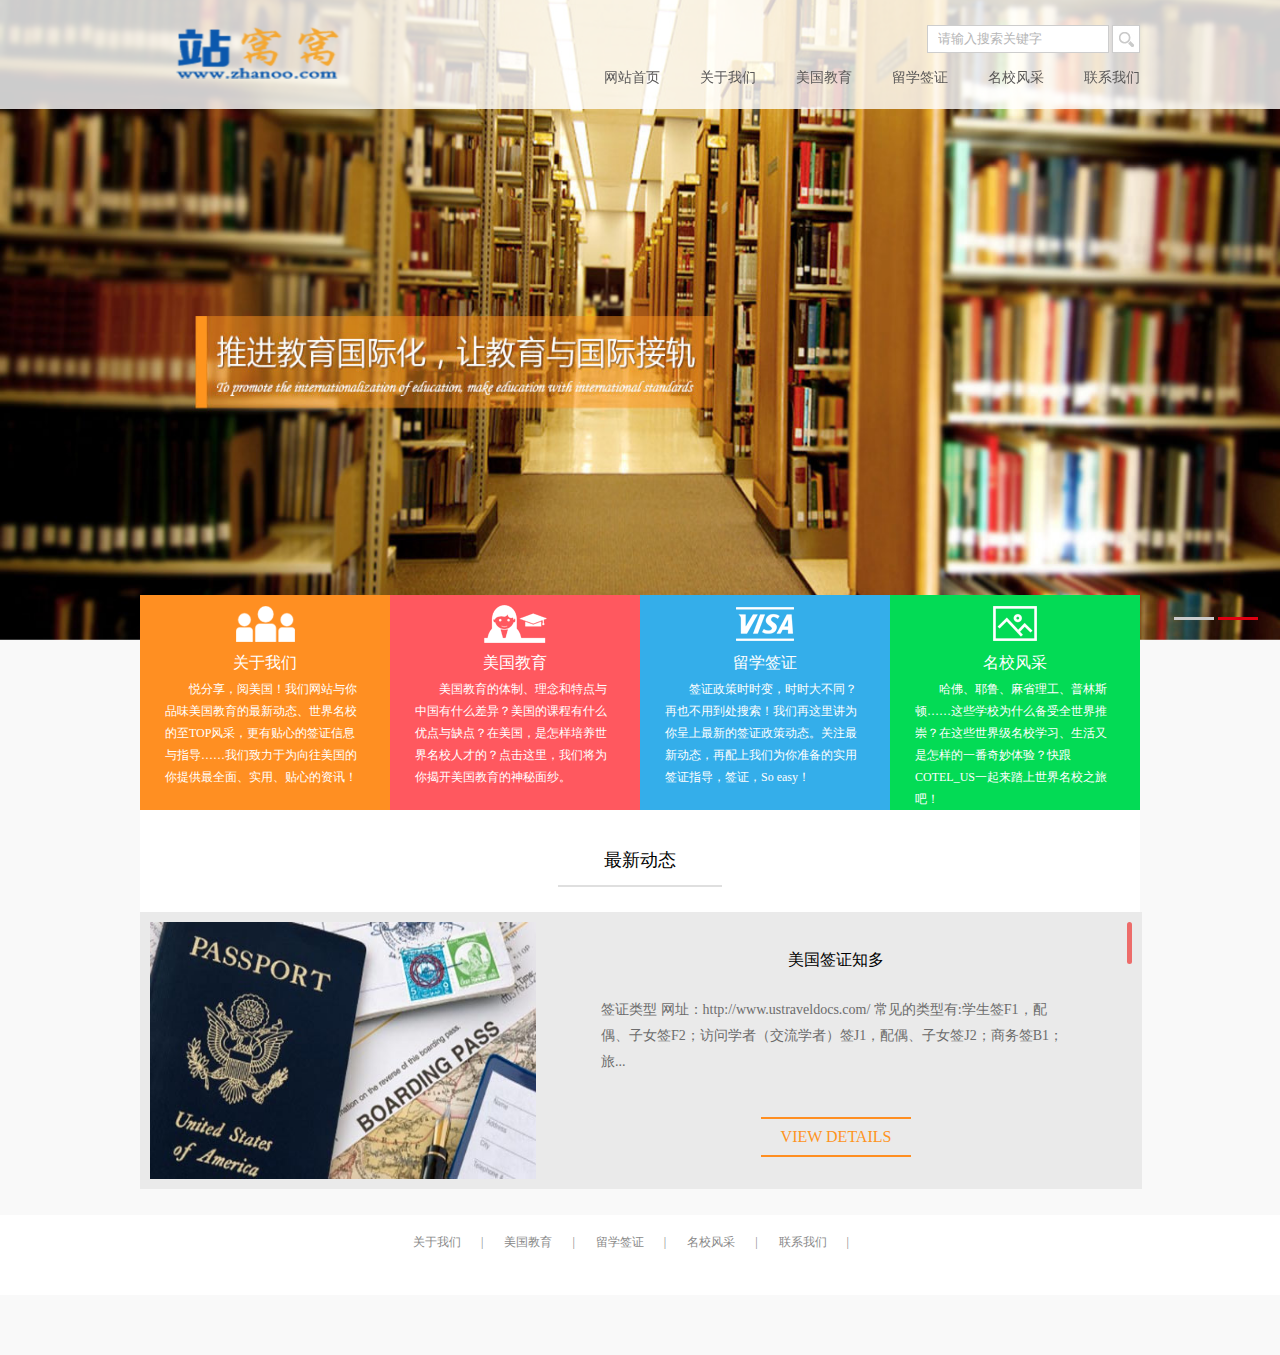
<file: index.html>
<!DOCTYPE HTML PUBLIC "-//W3C//DTD HTML 4.01 Transitional//EN" "http://www.w3c.org/TR/1999/REC-html401-19991224/loose.dtd">
<HTML xmlns="http://www.w3.org/1999/xhtml">
<head>
<!--
                       (0 0)
   +-------------oOO----(_)----------------+
   |           Powered By 织梦猫           |
   |            www.dedemao.com            |
   |        E-mail:admin@dedemao.com       |
   +--------------------------oOO----------+
                      |__|__|
                       || ||
                      ooO Ooo
-->
<title>辅导培训机构留学教育类企业织梦模板</title>
<meta http-equiv=Content-Type content="text/html; charset=UTF-8">
<meta http-equiv="X-UA-Compatible" content="IE=edge,chrome=1">
<meta name="viewport" content="width=device-width; initial-scale=1; maximum-scale=1;user-scalable=yes" />
<title>辅导培训机构留学教育类企业织梦模板</title>
<meta name="description" content="" />
<meta name="keywords" content="" />
<script src="/skin/js/jquery.js" type="text/javascript"></script>
<script src="/skin/js/common.js" type="text/javascript"></script>
<link type="text/css" rel="stylesheet" href="/skin/css/bootstrap.css" />
<link type="text/css" rel="stylesheet" href="/skin/css/flexslider.css" />
<script type="text/javascript" src="/skin/js/jquery.flexslider-min.js"></script>
<script type="text/javascript" src="/skin/js/custom.js"></script>
<!--[if IE 6]>
<script src="js/iepng.js" type="text/javascript"></script>
<script type="text/javascript">
   EvPNG.fix('div, ul, img, li, input'); 
</script>
<![endif]-->
<script src="/skin/js/pic.js" type="text/javascript"></script>
<link rel="stylesheet" href="/skin/css/style.css">
</head>
<link href="/skin/css/base.css" rel="stylesheet" type="text/css" >
</head><body>
<!--Top--> 

<div class="top">
  <div class="w1000">
    <div class="fengge_20"></div>
    <div class="logo fl"> <a href="/"><img src="/skin/images/logo12.png"/></a> </div>
    <div class="web-dh fr">
      <div class="search fr">
        <form name="formsearch" action="/plus/search.php" method="post">
          <input name="q" type="text" id="key" class="soola_textbox" value="请输入搜索关键字" onFocus="this.value='';" onBlur="if(''==this.value){this.value='请输入搜索关键字'}">
          <input type="submit" class="soola_inputButton" name="Submit" value="搜 索">
        </form>
      </div>
      <div class="clear"></div>
      <div class="fengge_15"></div>
      <div class="nav">
        <ul>
          <li ><a href="/" class="wbdha"  >网站首页</a></li>
          
          <li><a href="/a/guanyuwomen/" class="wbdha">关于我们</a></li>
          
          <li><a href="/a/meiguojiaoyu/" class="wbdha">美国教育</a></li>
          
          <li><a href="/a/liuxueqianzheng/" class="wbdha">留学签证</a></li>
          
          <li><a href="/a/mingxiaofengcai/" class="wbdha">名校风采</a></li>
          
          <li><a href="/a/lianxiwomen/" class="wbdha">联系我们</a></li>
          
        </ul>
      </div>
    </div>
    <div class="clear"></div>
  </div>
</div>
 
<!--Top--> 
<!--广告图-->
<div class="slide_container"> 
  <!--Banner-->
  <div class="web-banner"> 
    <!---->
    <div class="container">
      <section class="topspace blackshadow bg-white"> 
        <!-- slider-->
        <div class="flexslider ind-pic">
          <ul class="slides">
            <li class="hero"><img src="/skin/images/banner1.jpg" class="thumb"  /></li>
            <li class="hero"><img src="/skin/images/banner2.jpg" class="thumb"  /></li>
          </ul>
        </div>
        <!-- slider--> 
      </section>
    </div>
    <!----> 
  </div>
  <!--End Banner--> 
</div>
<!--广告图--> 
<!--四个小版块-->
<div class="w1000 w_p">
  <div class="web_item"> 
    <!--关于我们-->
    <div class="web_b w_a" onClick="window.location='/a/guanyuwomen/'">
      <p class="w_i"><img src="/skin/images/home_ico_1.png"></p>
      <h1 class="cf">关于我们</h1>
      <div class="web_b_text">
        <p>悦分享，阅美国！我们网站与你品味美国教育的最新动态、世界名校的至TOP风采，更有贴心的签证信息与指导……我们致力于为向往美国的你提供最全面、实用、贴心的资讯！</p>
      </div>
    </div>
    <!--美国教育-->
    <div class="web_b w_b" onClick="window.location='/a/meiguojiaoyu/'">
      <p class="w_i"><img src="/skin/images/home_ico_2.png"></p>
      <h1 class="cf">美国教育</h1>
      <div class="web_b_text">
        <p>美国教育的体制、理念和特点与中国有什么差异？美国的课程有什么优点与缺点？在美国，是怎样培养世界名校人才的？点击这里，我们将为你揭开美国教育的神秘面纱。</p>
      </div>
    </div>
    <!--留学签证-->
    <div class="web_b w_c" onClick="window.location='/a/liuxueqianzheng/'">
      <p class="w_i"><img src="/skin/images/home_ico_3.png"></p>
      <h1 class="cf">留学签证</h1>
      <div class="web_b_text">
        <p>签证政策时时变，时时大不同？再也不用到处搜索！我们再这里讲为你呈上最新的签证政策动态。关注最新动态，再配上我们为你准备的实用签证指导，签证，So easy！</p>
      </div>
    </div>
    <!--名校风采-->
    <div class="web_b w_d" onClick="window.location='/a/mingxiaofengcai/'">
      <p class="w_i"><img src="/skin/images/home_ico_4.png"></p>
      <h1 class="cf">名校风采</h1>
      <div class="web_b_text">
        <p>哈佛、耶鲁、麻省理工、普林斯顿……这些学校为什么备受全世界推崇？在这些世界级名校学习、生活又是怎样的一番奇妙体验？快跟COTEL_US一起来踏上世界名校之旅吧！</p>
      </div>
    </div>
  </div>
</div>
<div class="clear"></div>
<!--四个小版块--> 
<!--新闻滚动-->
<div class="home_news w1000">
  <div class="h_n_bg">
    <div class="h_t">最新动态</div>
  </div>
  <div class="Container">
    <div class="weika" style="height:257px;"> <div class="tsf"> 
        <!--新闻图片-->
        <div class="imgleft"><a  href="/a/liuxueqianzheng/qianzhengzhidao/6.html"><img src="/uploads/allimg/150723/1-150H31412080-L.jpg"></a></div>
        <div class="news_test"> 
          <!--新闻标题-->
          <div class="tded"><a  href="/a/liuxueqianzheng/qianzhengzhidao/6.html">美国签证知多</a></div>
          <div class="testdd">签证类型 网址：http://www.ustraveldocs.com/ 常见的类型有:学生签F1，配偶、子女签F2；访问学者（交流学者）签J1，配偶、子女签J2；商务签B1；旅...</div>
          <div class="view_m">
            <p><a href="/a/liuxueqianzheng/qianzhengzhidao/6.html">View Details</a></p>
          </div>
        </div>
      </div>
<div class="tsf"> 
        <!--新闻图片-->
        <div class="imgleft"><a  href="/a/liuxueqianzheng/qianzhengzhidao/5.html"><img src="/uploads/allimg/150723/1-150H31411040-L.jpg"></a></div>
        <div class="news_test"> 
          <!--新闻标题-->
          <div class="tded"><a  href="/a/liuxueqianzheng/qianzhengzhidao/5.html">高中留学签证</a></div>
          <div class="testdd">一、个人身份证明文件：有效护照、出生证明书、证件照片。 二、家庭背景证明文件：现行户籍、户籍关系复印件、家庭全家福照片、认养...</div>
          <div class="view_m">
            <p><a href="/a/liuxueqianzheng/qianzhengzhidao/5.html">View Details</a></p>
          </div>
        </div>
      </div>
<div class="tsf"> 
        <!--新闻图片-->
        <div class="imgleft"><a  href="/a/liuxueqianzheng/qianzhengzhidao/4.html"><img src="/uploads/allimg/150723/1-150H31410230-L.jpg"></a></div>
        <div class="news_test"> 
          <!--新闻标题-->
          <div class="tded"><a  href="/a/liuxueqianzheng/qianzhengzhidao/4.html">美国留学签证</a></div>
          <div class="testdd">一、 使馆要求材料 1、 护照，护照末页要有本人签名 2、 I-20表格 3、 Admission Letter/Offer Letter 4、 签证表格 5、 TOEFL GRE 成绩单 6、 签证费收据...</div>
          <div class="view_m">
            <p><a href="/a/liuxueqianzheng/qianzhengzhidao/4.html">View Details</a></p>
          </div>
        </div>
      </div>
<div class="tsf"> 
        <!--新闻图片-->
        <div class="imgleft"><a  href="/a/liuxueqianzheng/qianzhengzhengce/3.html"><img src="/uploads/allimg/150723/1-150H31409440-L.jpg"></a></div>
        <div class="news_test"> 
          <!--新闻标题-->
          <div class="tded"><a  href="/a/liuxueqianzheng/qianzhengzhengce/3.html">奥巴马开放对</a></div>
          <div class="testdd">当奥巴马宣布对中国开放十年多次往返签证时，一场影响世界格局的和平演变已经开始。 世界第一大经济体和第二大经济体的对局，一个最...</div>
          <div class="view_m">
            <p><a href="/a/liuxueqianzheng/qianzhengzhengce/3.html">View Details</a></p>
          </div>
        </div>
      </div>
<div class="tsf"> 
        <!--新闻图片-->
        <div class="imgleft"><a  href="/a/liuxueqianzheng/qianzhengzhengce/2.html"><img src="/uploads/allimg/150723/1-150H31409180-L.png"></a></div>
        <div class="news_test"> 
          <!--新闻标题-->
          <div class="tded"><a  href="/a/liuxueqianzheng/qianzhengzhengce/2.html">美国签证新规</a></div>
          <div class="testdd">从2014年11月12日开始，新申请的美国F，M或J类签证的中国留学生和交流访问学者可享受最多5年或者与在美项目长短相符的多次往返签证有效...</div>
          <div class="view_m">
            <p><a href="/a/liuxueqianzheng/qianzhengzhengce/2.html">View Details</a></p>
          </div>
        </div>
      </div>
<div class="tsf"> 
        <!--新闻图片-->
        <div class="imgleft"><a  href="/a/liuxueqianzheng/qianzhengzhengce/1.html"><img src="/uploads/allimg/150723/1-150H3140K20-L.jpg"></a></div>
        <div class="news_test"> 
          <!--新闻标题-->
          <div class="tded"><a  href="/a/liuxueqianzheng/qianzhengzhengce/1.html">美国签证新政</a></div>
          <div class="testdd">美国总统奥巴马11月10日出席2014年亚太经合组织工商领导人峰会，并发表 演讲 。他表示，此次访问期间，美中两国同意作出新的签证安排，...</div>
          <div class="view_m">
            <p><a href="/a/liuxueqianzheng/qianzhengzhengce/1.html">View Details</a></p>
          </div>
        </div>
      </div>
 </div>
  </div>
</div>
</div>
<div class="fengge_25"></div>
<div class="clear"></div>
<!--底部开始--> 
<div class="foot">
  <div class="w1000">
    <p> 
      <!--底部栏目循环开始--> 
       <a href="/a/guanyuwomen/">关于我们</a><span>|</span>  <a href="/a/meiguojiaoyu/">美国教育</a><span>|</span>  <a href="/a/liuxueqianzheng/">留学签证</a><span>|</span>  <a href="/a/mingxiaofengcai/">名校风采</a><span>|</span>  <a href="/a/lianxiwomen/">联系我们</a><span>|</span>  
      <!--底部栏目循环结束--> 
    </p>
    <p> </p>
  </div>
</div>
 
<script src="/skin/js/jquery.nicescroll.js"></script> 
<script>
$(".weika").niceScroll({  
cursorcolor:"#ed6c6a",  
cursoropacitymax:1,  
touchbehavior:false,  
cursorwidth:"5px",  
cursorborder:"0",  
cursorborderradius:"5px"  
}); 

</script>
</body>
</html>
</file>
<file: skin/css/style.css>
@charset "UTF-8";
@font-face {
	font-family: 'icomoon';
 src:url(http://www.cotelus.com/font/fonts/icomoon.eot?-3p8lp44');
 src:url(http://www.cotelus.com/font/fonts/icomoon.eot?#iefix-3p8lp44') format('embedded-opentype'),  url(http://www.cotelus.com/font/fonts/icomoon.woff?-3p8lp44') format('woff'), url(http://www.cotelus.com/font/fonts/icomoon.ttf?-3p8lp44') format('truetype'),  url(http://www.cotelus.com/font/fonts/icomoon.svg?-3p8lp4#icomoonn') format('svg');
	font-weight: normal;
	font-style: normal;
}
 [class^="icomoon-"], [class*=" icomoon-"], [data-icomoon] {
 font-family: 'icomoon';
 speak: none;
 font-style: normal;
 font-weight: normal;
 font-variant: normal;
 text-transform: none;
 line-height: 1;
	/* Better Font Rendering =========== */
	-webkit-font-smoothing: antialiased;
 -moz-osx-font-smoothing: grayscale;
}
[data-icomoon]:before {
	content: attr(data-icomoon);
}
.icomoon-home:before {
	content: "\e000";
}
.icomoon-home2:before {
	content: "\e001";
}
.icomoon-home3:before {
	content: "\e002";
}
.icomoon-office:before {
	content: "\e003";
}
.icomoon-newspaper:before {
	content: "\e004";
}
.icomoon-pencil:before {
	content: "\e005";
}
.icomoon-pencil2:before {
	content: "\e006";
}
.icomoon-quill:before {
	content: "\e007";
}
.icomoon-pen:before {
	content: "\e008";
}
.icomoon-blog:before {
	content: "\e009";
}
.icomoon-droplet:before {
	content: "\e00a";
}
.icomoon-paint-format:before {
	content: "\e00b";
}
.icomoon-image:before {
	content: "\e00c";
}
.icomoon-image2:before {
	content: "\e00d";
}
.icomoon-images:before {
	content: "\e00e";
}
.icomoon-camera:before {
	content: "\e00f";
}
.icomoon-music:before {
	content: "\e010";
}
.icomoon-headphones:before {
	content: "\e011";
}
.icomoon-play:before {
	content: "\e012";
}
.icomoon-film:before {
	content: "\e013";
}
.icomoon-camera2:before {
	content: "\e014";
}
.icomoon-dice:before {
	content: "\e015";
}
.icomoon-pacman:before {
	content: "\e016";
}
.icomoon-spades:before {
	content: "\e017";
}
.icomoon-clubs:before {
	content: "\e018";
}
.icomoon-diamonds:before {
	content: "\e019";
}
.icomoon-pawn:before {
	content: "\e01a";
}
.icomoon-bullhorn:before {
	content: "\e01b";
}
.icomoon-connection:before {
	content: "\e01c";
}
.icomoon-podcast:before {
	content: "\e01d";
}
.icomoon-feed:before {
	content: "\e01e";
}
.icomoon-book:before {
	content: "\e01f";
}
.icomoon-books:before {
	content: "\e020";
}
.icomoon-library:before {
	content: "\e021";
}
.icomoon-file:before {
	content: "\e022";
}
.icomoon-profile:before {
	content: "\e023";
}
.icomoon-file2:before {
	content: "\e024";
}
.icomoon-file3:before {
	content: "\e025";
}
.icomoon-file4:before {
	content: "\e026";
}
.icomoon-copy:before {
	content: "\e027";
}
.icomoon-copy2:before {
	content: "\e028";
}
.icomoon-copy3:before {
	content: "\e029";
}
.icomoon-paste:before {
	content: "\e02a";
}
.icomoon-paste2:before {
	content: "\e02b";
}
.icomoon-paste3:before {
	content: "\e02c";
}
.icomoon-stack:before {
	content: "\e02d";
}
.icomoon-folder:before {
	content: "\e02e";
}
.icomoon-folder-open:before {
	content: "\e02f";
}
.icomoon-tag:before {
	content: "\e030";
}
.icomoon-tags:before {
	content: "\e031";
}
.icomoon-barcode:before {
	content: "\e032";
}
.icomoon-qrcode:before {
	content: "\e033";
}
.icomoon-ticket:before {
	content: "\e034";
}
.icomoon-cart:before {
	content: "\e035";
}
.icomoon-cart2:before {
	content: "\e036";
}
.icomoon-cart3:before {
	content: "\e037";
}
.icomoon-coin:before {
	content: "\e038";
}
.icomoon-credit:before {
	content: "\e039";
}
.icomoon-calculate:before {
	content: "\e03a";
}
.icomoon-support:before {
	content: "\e03b";
}
.icomoon-phone:before {
	content: "\e03c";
}
.icomoon-phone-hang-up:before {
	content: "\e03d";
}
.icomoon-address-book:before {
	content: "\e03e";
}
.icomoon-notebook:before {
	content: "\e03f";
}
.icomoon-envelope:before {
	content: "\e040";
}
.icomoon-pushpin:before {
	content: "\e041";
}
.icomoon-location:before {
	content: "\e042";
}
.icomoon-location2:before {
	content: "\e043";
}
.icomoon-compass:before {
	content: "\e044";
}
.icomoon-map:before {
	content: "\e045";
}
.icomoon-map2:before {
	content: "\e046";
}
.icomoon-history:before {
	content: "\e047";
}
.icomoon-clock:before {
	content: "\e048";
}
.icomoon-clock2:before {
	content: "\e049";
}
.icomoon-alarm:before {
	content: "\e04a";
}
.icomoon-alarm2:before {
	content: "\e04b";
}
.icomoon-bell:before {
	content: "\e04c";
}
.icomoon-stopwatch:before {
	content: "\e04d";
}
.icomoon-calendar:before {
	content: "\e04e";
}
.icomoon-calendar2:before {
	content: "\e04f";
}
.icomoon-print:before {
	content: "\e050";
}
.icomoon-keyboard:before {
	content: "\e051";
}
.icomoon-screen:before {
	content: "\e052";
}
.icomoon-laptop:before {
	content: "\e053";
}
.icomoon-mobile:before {
	content: "\e054";
}
.icomoon-mobile2:before {
	content: "\e055";
}
.icomoon-tablet:before {
	content: "\e056";
}
.icomoon-tv:before {
	content: "\e057";
}
.icomoon-cabinet:before {
	content: "\e058";
}
.icomoon-drawer:before {
	content: "\e059";
}
.icomoon-drawer2:before {
	content: "\e05a";
}
.icomoon-drawer3:before {
	content: "\e05b";
}
.icomoon-box-add:before {
	content: "\e05c";
}
.icomoon-box-remove:before {
	content: "\e05d";
}
.icomoon-download:before {
	content: "\e05e";
}
.icomoon-upload:before {
	content: "\e05f";
}
.icomoon-disk:before {
	content: "\e060";
}
.icomoon-storage:before {
	content: "\e061";
}
.icomoon-undo:before {
	content: "\e062";
}
.icomoon-redo:before {
	content: "\e063";
}
.icomoon-flip:before {
	content: "\e064";
}
.icomoon-flip2:before {
	content: "\e065";
}
.icomoon-undo2:before {
	content: "\e066";
}
.icomoon-redo2:before {
	content: "\e067";
}
.icomoon-forward:before {
	content: "\e068";
}
.icomoon-reply:before {
	content: "\e069";
}
.icomoon-bubble:before {
	content: "\e06a";
}
.icomoon-bubbles:before {
	content: "\e06b";
}
.icomoon-bubbles2:before {
	content: "\e06c";
}
.icomoon-bubble2:before {
	content: "\e06d";
}
.icomoon-bubbles3:before {
	content: "\e06e";
}
.icomoon-bubbles4:before {
	content: "\e06f";
}
.icomoon-user:before {
	content: "\e070";
}
.icomoon-users:before {
	content: "\e071";
}
.icomoon-user2:before {
	content: "\e072";
}
.icomoon-users2:before {
	content: "\e073";
}
.icomoon-user3:before {
	content: "\e074";
}
.icomoon-user4:before {
	content: "\e075";
}
.icomoon-quotes-left:before {
	content: "\e076";
}
.icomoon-busy:before {
	content: "\e077";
}
.icomoon-spinner:before {
	content: "\e078";
}
.icomoon-spinner2:before {
	content: "\e079";
}
.icomoon-spinner3:before {
	content: "\e07a";
}
.icomoon-spinner4:before {
	content: "\e07b";
}
.icomoon-spinner5:before {
	content: "\e07c";
}
.icomoon-spinner6:before {
	content: "\e07d";
}
.icomoon-binoculars:before {
	content: "\e07e";
}
.icomoon-search:before {
	content: "\e07f";
}
.icomoon-zoomin:before {
	content: "\e080";
}
.icomoon-zoomout:before {
	content: "\e081";
}
.icomoon-expand:before {
	content: "\e082";
}
.icomoon-contract:before {
	content: "\e083";
}
.icomoon-expand2:before {
	content: "\e084";
}
.icomoon-contract2:before {
	content: "\e085";
}
.icomoon-key:before {
	content: "\e086";
}
.icomoon-key2:before {
	content: "\e087";
}
.icomoon-lock:before {
	content: "\e088";
}
.icomoon-lock2:before {
	content: "\e089";
}
.icomoon-unlocked:before {
	content: "\e08a";
}
.icomoon-wrench:before {
	content: "\e08b";
}
.icomoon-settings:before {
	content: "\e08c";
}
.icomoon-equalizer:before {
	content: "\e08d";
}
.icomoon-cog:before {
	content: "\e08e";
}
.icomoon-cogs:before {
	content: "\e08f";
}
.icomoon-cog2:before {
	content: "\e090";
}
.icomoon-hammer:before {
	content: "\e091";
}
.icomoon-wand:before {
	content: "\e092";
}
.icomoon-aid:before {
	content: "\e093";
}
.icomoon-bug:before {
	content: "\e094";
}
.icomoon-pie:before {
	content: "\e095";
}
.icomoon-stats:before {
	content: "\e096";
}
.icomoon-bars:before {
	content: "\e097";
}
.icomoon-bars2:before {
	content: "\e098";
}
.icomoon-gift:before {
	content: "\e099";
}
.icomoon-trophy:before {
	content: "\e09a";
}
.icomoon-glass:before {
	content: "\e09b";
}
.icomoon-mug:before {
	content: "\e09c";
}
.icomoon-food:before {
	content: "\e09d";
}
.icomoon-leaf:before {
	content: "\e09e";
}
.icomoon-rocket:before {
	content: "\e09f";
}
.icomoon-meter:before {
	content: "\e0a0";
}
.icomoon-meter2:before {
	content: "\e0a1";
}
.icomoon-dashboard:before {
	content: "\e0a2";
}
.icomoon-hammer2:before {
	content: "\e0a3";
}
.icomoon-fire:before {
	content: "\e0a4";
}
.icomoon-lab:before {
	content: "\e0a5";
}
.icomoon-magnet:before {
	content: "\e0a6";
}
.icomoon-remove:before {
	content: "\e0a7";
}
.icomoon-remove2:before {
	content: "\e0a8";
}
.icomoon-briefcase:before {
	content: "\e0a9";
}
.icomoon-airplane:before {
	content: "\e0aa";
}
.icomoon-truck:before {
	content: "\e0ab";
}
.icomoon-road:before {
	content: "\e0ac";
}
.icomoon-accessibility:before {
	content: "\e0ad";
}
.icomoon-target:before {
	content: "\e0ae";
}
.icomoon-shield:before {
	content: "\e0af";
}
.icomoon-lightning:before {
	content: "\e0b0";
}
.icomoon-switch:before {
	content: "\e0b1";
}
.icomoon-powercord:before {
	content: "\e0b2";
}
.icomoon-signup:before {
	content: "\e0b3";
}
.icomoon-list:before {
	content: "\e0b4";
}
.icomoon-list2:before {
	content: "\e0b5";
}
.icomoon-numbered-list:before {
	content: "\e0b6";
}
.icomoon-menu:before {
	content: "\e0b7";
}
.icomoon-menu2:before {
	content: "\e0b8";
}
.icomoon-tree:before {
	content: "\e0b9";
}
.icomoon-cloud:before {
	content: "\e0ba";
}
.icomoon-cloud-download:before {
	content: "\e0bb";
}
.icomoon-cloud-upload:before {
	content: "\e0bc";
}
.icomoon-download2:before {
	content: "\e0bd";
}
.icomoon-upload2:before {
	content: "\e0be";
}
.icomoon-download3:before {
	content: "\e0bf";
}
.icomoon-upload3:before {
	content: "\e0c0";
}
.icomoon-globe:before {
	content: "\e0c1";
}
.icomoon-earth:before {
	content: "\e0c2";
}
.icomoon-link:before {
	content: "\e0c3";
}
.icomoon-flag:before {
	content: "\e0c4";
}
.icomoon-attachment:before {
	content: "\e0c5";
}
.icomoon-eye:before {
	content: "\e0c6";
}
.icomoon-eye-blocked:before {
	content: "\e0c7";
}
.icomoon-eye2:before {
	content: "\e0c8";
}
.icomoon-bookmark:before {
	content: "\e0c9";
}
.icomoon-bookmarks:before {
	content: "\e0ca";
}
.icomoon-brightness-medium:before {
	content: "\e0cb";
}
.icomoon-brightness-contrast:before {
	content: "\e0cc";
}
.icomoon-contrast:before {
	content: "\e0cd";
}
.icomoon-star:before {
	content: "\e0ce";
}
.icomoon-star2:before {
	content: "\e0cf";
}
.icomoon-star3:before {
	content: "\e0d0";
}
.icomoon-heart:before {
	content: "\e0d1";
}
.icomoon-heart2:before {
	content: "\e0d2";
}
.icomoon-heart-broken:before {
	content: "\e0d3";
}
.icomoon-thumbs-up:before {
	content: "\e0d4";
}
.icomoon-thumbs-up2:before {
	content: "\e0d5";
}
.icomoon-happy:before {
	content: "\e0d6";
}
.icomoon-happy2:before {
	content: "\e0d7";
}
.icomoon-smiley:before {
	content: "\e0d8";
}
.icomoon-smiley2:before {
	content: "\e0d9";
}
.icomoon-tongue:before {
	content: "\e0da";
}
.icomoon-tongue2:before {
	content: "\e0db";
}
.icomoon-sad:before {
	content: "\e0dc";
}
.icomoon-sad2:before {
	content: "\e0dd";
}
.icomoon-wink:before {
	content: "\e0de";
}
.icomoon-wink2:before {
	content: "\e0df";
}
.icomoon-grin:before {
	content: "\e0e0";
}
.icomoon-grin2:before {
	content: "\e0e1";
}
.icomoon-cool:before {
	content: "\e0e2";
}
.icomoon-cool2:before {
	content: "\e0e3";
}
.icomoon-angry:before {
	content: "\e0e4";
}
.icomoon-angry2:before {
	content: "\e0e5";
}
.icomoon-evil:before {
	content: "\e0e6";
}
.icomoon-evil2:before {
	content: "\e0e7";
}
.icomoon-shocked:before {
	content: "\e0e8";
}
.icomoon-shocked2:before {
	content: "\e0e9";
}
.icomoon-confused:before {
	content: "\e0ea";
}
.icomoon-confused2:before {
	content: "\e0eb";
}
.icomoon-neutral:before {
	content: "\e0ec";
}
.icomoon-neutral2:before {
	content: "\e0ed";
}
.icomoon-wondering:before {
	content: "\e0ee";
}
.icomoon-wondering2:before {
	content: "\e0ef";
}
.icomoon-point-up:before {
	content: "\e0f0";
}
.icomoon-point-right:before {
	content: "\e0f1";
}
.icomoon-point-down:before {
	content: "\e0f2";
}
.icomoon-point-left:before {
	content: "\e0f3";
}
.icomoon-warning:before {
	content: "\e0f4";
}
.icomoon-notification:before {
	content: "\e0f5";
}
.icomoon-question:before {
	content: "\e0f6";
}
.icomoon-info:before {
	content: "\e0f7";
}
.icomoon-info2:before {
	content: "\e0f8";
}
.icomoon-blocked:before {
	content: "\e0f9";
}
.icomoon-cancel-circle:before {
	content: "\e0fa";
}
.icomoon-checkmark-circle:before {
	content: "\e0fb";
}
.icomoon-spam:before {
	content: "\e0fc";
}
.icomoon-close:before {
	content: "\e0fd";
}
.icomoon-checkmark:before {
	content: "\e0fe";
}
.icomoon-checkmark2:before {
	content: "\e0ff";
}
.icomoon-spell-check:before {
	content: "\e100";
}
.icomoon-minus:before {
	content: "\e101";
}
.icomoon-plus:before {
	content: "\e102";
}
.icomoon-enter:before {
	content: "\e103";
}
.icomoon-exit:before {
	content: "\e104";
}
.icomoon-play2:before {
	content: "\e105";
}
.icomoon-pause:before {
	content: "\e106";
}
.icomoon-stop:before {
	content: "\e107";
}
.icomoon-backward:before {
	content: "\e108";
}
.icomoon-forward2:before {
	content: "\e109";
}
.icomoon-play3:before {
	content: "\e10a";
}
.icomoon-pause2:before {
	content: "\e10b";
}
.icomoon-stop2:before {
	content: "\e10c";
}
.icomoon-backward2:before {
	content: "\e10d";
}
.icomoon-forward3:before {
	content: "\e10e";
}
.icomoon-first:before {
	content: "\e10f";
}
.icomoon-last:before {
	content: "\e110";
}
.icomoon-previous:before {
	content: "\e111";
}
.icomoon-next:before {
	content: "\e112";
}
.icomoon-eject:before {
	content: "\e113";
}
.icomoon-volume-high:before {
	content: "\e114";
}
.icomoon-volume-medium:before {
	content: "\e115";
}
.icomoon-volume-low:before {
	content: "\e116";
}
.icomoon-volume-mute:before {
	content: "\e117";
}
.icomoon-volume-mute2:before {
	content: "\e118";
}
.icomoon-volume-increase:before {
	content: "\e119";
}
.icomoon-volume-decrease:before {
	content: "\e11a";
}
.icomoon-loop:before {
	content: "\e11b";
}
.icomoon-loop2:before {
	content: "\e11c";
}
.icomoon-loop3:before {
	content: "\e11d";
}
.icomoon-shuffle:before {
	content: "\e11e";
}
.icomoon-arrow-up-left:before {
	content: "\e11f";
}
.icomoon-arrow-up:before {
	content: "\e120";
}
.icomoon-arrow-up-right:before {
	content: "\e121";
}
.icomoon-arrow-right:before {
	content: "\e122";
}
.icomoon-arrow-down-right:before {
	content: "\e123";
}
.icomoon-arrow-down:before {
	content: "\e124";
}
.icomoon-arrow-down-left:before {
	content: "\e125";
}
.icomoon-arrow-left:before {
	content: "\e126";
}
.icomoon-arrow-up-left2:before {
	content: "\e127";
}
.icomoon-arrow-up2:before {
	content: "\e128";
}
.icomoon-arrow-up-right2:before {
	content: "\e129";
}
.icomoon-arrow-right2:before {
	content: "\e12a";
}
.icomoon-arrow-down-right2:before {
	content: "\e12b";
}
.icomoon-arrow-down2:before {
	content: "\e12c";
}
.icomoon-arrow-down-left2:before {
	content: "\e12d";
}
.icomoon-arrow-left2:before {
	content: "\e12e";
}
.icomoon-arrow-up-left3:before {
	content: "\e12f";
}
.icomoon-arrow-up3:before {
	content: "\e130";
}
.icomoon-arrow-up-right3:before {
	content: "\e131";
}
.icomoon-arrow-right3:before {
	content: "\e132";
}
.icomoon-arrow-down-right3:before {
	content: "\e133";
}
.icomoon-arrow-down3:before {
	content: "\e134";
}
.icomoon-arrow-down-left3:before {
	content: "\e135";
}
.icomoon-arrow-left3:before {
	content: "\e136";
}
.icomoon-tab:before {
	content: "\e137";
}
.icomoon-checkbox-checked:before {
	content: "\e138";
}
.icomoon-checkbox-unchecked:before {
	content: "\e139";
}
.icomoon-checkbox-partial:before {
	content: "\e13a";
}
.icomoon-radio-checked:before {
	content: "\e13b";
}
.icomoon-radio-unchecked:before {
	content: "\e13c";
}
.icomoon-crop:before {
	content: "\e13d";
}
.icomoon-scissors:before {
	content: "\e13e";
}
.icomoon-filter:before {
	content: "\e13f";
}
.icomoon-filter2:before {
	content: "\e140";
}
.icomoon-font:before {
	content: "\e141";
}
.icomoon-text-height:before {
	content: "\e142";
}
.icomoon-text-width:before {
	content: "\e143";
}
.icomoon-bold:before {
	content: "\e144";
}
.icomoon-underline:before {
	content: "\e145";
}
.icomoon-italic:before {
	content: "\e146";
}
.icomoon-strikethrough:before {
	content: "\e147";
}
.icomoon-omega:before {
	content: "\e148";
}
.icomoon-sigma:before {
	content: "\e149";
}
.icomoon-table:before {
	content: "\e14a";
}
.icomoon-table2:before {
	content: "\e14b";
}
.icomoon-insert-template:before {
	content: "\e14c";
}
.icomoon-pilcrow:before {
	content: "\e14d";
}
.icomoon-lefttoright:before {
	content: "\e14e";
}
.icomoon-righttoleft:before {
	content: "\e14f";
}
.icomoon-paragraph-left:before {
	content: "\e150";
}
.icomoon-paragraph-center:before {
	content: "\e151";
}
.icomoon-paragraph-right:before {
	content: "\e152";
}
.icomoon-paragraph-justify:before {
	content: "\e153";
}
.icomoon-paragraph-left2:before {
	content: "\e154";
}
.icomoon-paragraph-center2:before {
	content: "\e155";
}
.icomoon-paragraph-right2:before {
	content: "\e156";
}
.icomoon-paragraph-justify2:before {
	content: "\e157";
}
.icomoon-indent-increase:before {
	content: "\e158";
}
.icomoon-indent-decrease:before {
	content: "\e159";
}
.icomoon-newtab:before {
	content: "\e15a";
}
.icomoon-embed:before {
	content: "\e15b";
}
.icomoon-code:before {
	content: "\e15c";
}
.icomoon-console:before {
	content: "\e15d";
}
.icomoon-share:before {
	content: "\e15e";
}
.icomoon-mail:before {
	content: "\e15f";
}
.icomoon-mail2:before {
	content: "\e160";
}
.icomoon-mail3:before {
	content: "\e161";
}
.icomoon-mail4:before {
	content: "\e162";
}
.icomoon-google:before {
	content: "\e163";
}
.icomoon-googleplus:before {
	content: "\e164";
}
.icomoon-googleplus2:before {
	content: "\e165";
}
.icomoon-googleplus3:before {
	content: "\e166";
}
.icomoon-googleplus4:before {
	content: "\e167";
}
.icomoon-google-drive:before {
	content: "\e168";
}
.icomoon-facebook:before {
	content: "\e169";
}
.icomoon-facebook2:before {
	content: "\e16a";
}
.icomoon-facebook3:before {
	content: "\e16b";
}
.icomoon-instagram:before {
	content: "\e16c";
}
.icomoon-twitter:before {
	content: "\e16d";
}
.icomoon-twitter2:before {
	content: "\e16e";
}
.icomoon-twitter3:before {
	content: "\e16f";
}
.icomoon-feed2:before {
	content: "\e170";
}
.icomoon-feed3:before {
	content: "\e171";
}
.icomoon-feed4:before {
	content: "\e172";
}
.icomoon-youtube:before {
	content: "\e173";
}
.icomoon-youtube2:before {
	content: "\e174";
}
.icomoon-vimeo:before {
	content: "\e175";
}
.icomoon-vimeo2:before {
	content: "\e176";
}
.icomoon-vimeo3:before {
	content: "\e177";
}
.icomoon-lanyrd:before {
	content: "\e178";
}
.icomoon-flickr:before {
	content: "\e179";
}
.icomoon-flickr2:before {
	content: "\e17a";
}
.icomoon-flickr3:before {
	content: "\e17b";
}
.icomoon-flickr4:before {
	content: "\e17c";
}
.icomoon-picassa:before {
	content: "\e17d";
}
.icomoon-picassa2:before {
	content: "\e17e";
}
.icomoon-dribbble:before {
	content: "\e17f";
}
.icomoon-dribbble2:before {
	content: "\e180";
}
.icomoon-dribbble3:before {
	content: "\e181";
}
.icomoon-forrst:before {
	content: "\e182";
}
.icomoon-forrst2:before {
	content: "\e183";
}
.icomoon-deviantart:before {
	content: "\e184";
}
.icomoon-deviantart2:before {
	content: "\e185";
}
.icomoon-steam:before {
	content: "\e186";
}
.icomoon-steam2:before {
	content: "\e187";
}
.icomoon-github:before {
	content: "\e188";
}
.icomoon-github2:before {
	content: "\e189";
}
.icomoon-github3:before {
	content: "\e18a";
}
.icomoon-github4:before {
	content: "\e18b";
}
.icomoon-github5:before {
	content: "\e18c";
}
.icomoon-wordpress:before {
	content: "\e18d";
}
.icomoon-wordpress2:before {
	content: "\e18e";
}
.icomoon-joomla:before {
	content: "\e18f";
}
.icomoon-blogger:before {
	content: "\e190";
}
.icomoon-blogger2:before {
	content: "\e191";
}
.icomoon-tumblr:before {
	content: "\e192";
}
.icomoon-tumblr2:before {
	content: "\e193";
}
.icomoon-yahoo:before {
	content: "\e194";
}
.icomoon-tux:before {
	content: "\e195";
}
.icomoon-apple:before {
	content: "\e196";
}
.icomoon-finder:before {
	content: "\e197";
}
.icomoon-android:before {
	content: "\e198";
}
.icomoon-windows:before {
	content: "\e199";
}
.icomoon-windows8:before {
	content: "\e19a";
}
.icomoon-soundcloud:before {
	content: "\e19b";
}
.icomoon-soundcloud2:before {
	content: "\e19c";
}
.icomoon-skype:before {
	content: "\e19d";
}
.icomoon-reddit:before {
	content: "\e19e";
}
.icomoon-linkedin:before {
	content: "\e19f";
}
.icomoon-lastfm:before {
	content: "\e1a0";
}
.icomoon-lastfm2:before {
	content: "\e1a1";
}
.icomoon-delicious:before {
	content: "\e1a2";
}
.icomoon-stumbleupon:before {
	content: "\e1a3";
}
.icomoon-stumbleupon2:before {
	content: "\e1a4";
}
.icomoon-stackoverflow:before {
	content: "\e1a5";
}
.icomoon-pinterest:before {
	content: "\e1a6";
}
.icomoon-pinterest2:before {
	content: "\e1a7";
}
.icomoon-xing:before {
	content: "\e1a8";
}
.icomoon-xing2:before {
	content: "\e1a9";
}
.icomoon-flattr:before {
	content: "\e1aa";
}
.icomoon-foursquare:before {
	content: "\e1ab";
}
.icomoon-foursquare2:before {
	content: "\e1ac";
}
.icomoon-paypal:before {
	content: "\e1ad";
}
.icomoon-paypal2:before {
	content: "\e1ae";
}
.icomoon-paypal3:before {
	content: "\e1af";
}
.icomoon-yelp:before {
	content: "\e1b0";
}
.icomoon-libreoffice:before {
	content: "\e1b1";
}
.icomoon-file-pdf:before {
	content: "\e1b2";
}
.icomoon-file-openoffice:before {
	content: "\e1b3";
}
.icomoon-file-word:before {
	content: "\e1b4";
}
.icomoon-file-excel:before {
	content: "\e1b5";
}
.icomoon-file-zip:before {
	content: "\e1b6";
}
.icomoon-file-powerpoint:before {
	content: "\e1b7";
}
.icomoon-file-xml:before {
	content: "\e1b8";
}
.icomoon-file-css:before {
	content: "\e1b9";
}
.icomoon-html5:before {
	content: "\e1ba";
}
.icomoon-html52:before {
	content: "\e1bb";
}
.icomoon-css3:before {
	content: "\e1bc";
}
.icomoon-chrome:before {
	content: "\e1bd";
}
.icomoon-firefox:before {
	content: "\e1be";
}
.icomoon-IE:before {
	content: "\e1bf";
}
.icomoon-opera:before {
	content: "\e1c0";
}
.icomoon-safari:before {
	content: "\e1c1";
}
.icomoon-IcoMoon:before {
	content: "\e1c2";
}
</file>
<file: skin/css/base.css>
body, div, dl, dt, dd, ul, ol, li, h1, h2, h3, h4, h5, h6, form, input, textarea, p, th, td {
	margin:0;
	padding:0;
}
table {
	border-collapse:collapse;
	border-spacing:0;
}
fieldset, img, a {
	border:0
}
em, i {
	font-style:normal;
	font-weight:normal;
}
ol, ul, li {
	list-style:none;
}
h1, h2, h3, h4, h5, h6 {
	font-size:100%;
	font-weight:normal;
}
/* 定义默认的链接样式 */
a:link {
	color:#898989;
	text-decoration:none;
	cursor:pointer
}
a:visited {
	color:#898989;
	text-decoration:none;
	cursor:pointer
}
a:hover {
	color:#fe941e;
	text-decoration:none;
	cursor:pointer
}
a:active {
	color: #fe941e;
	text-decoration:none;
	outline:none;
	cursor:pointer
}
body {
	font-family: "Microsoft Yahei";
Verdana, Arial, Helvetica, sans-serif,;
	font-size:12px;
	line-height:1.7em;
	color:#898989;
	background:#f9f9f9;
}
.clear {
	clear:both;
}
.fengge_10 {
	height:10px;
	line-height:10px;
	font-size:0px;
}
.fengge_15 {
	height:15px;
	line-height:15px;
	font-size:0px;
}
.fengge_20 {
	height:25px;
	line-height:20px;
	font-size:0px;
}
.fengge_25 {
	height:25px;
	line-height:25px;
	font-size:0px;
}
.fengge_40 {
	height:40px;
	line-height:40px;
	font-size:0px;
}
.hidden {
	display:none
}
.fl {
	float:left;
	display:inline;
}
.fr {
	float:right;
	display:inline;
}
.cf {
	color:#fff
}
.w1000 {
	width:1000px;
	margin:0px auto;
}
/*导航*/
.top {
	height:109px;
	width:100%;
	background:#fff;
	background: rgba(255,255,255, 0.8);
	filter:alpha(opacity=80);
	position: absolute;
	top: 0px;
	z-index:9999;
}
.slide_container {
	z-index:1;
	margin-top:-60px;
	height:700px;
}
.slide_container ul li img {
	width:100%;
	height:700px;
}
.slide_nav {
	position: absolute;
	-webkit-tap-highlight-color: rgba(0,0,0,0);
	top: 60%;
	left: 0;
	opacity: 0.7;
	z-index: 3;
	text-indent: -9999px;
	overflow: hidden;
	text-decoration: none;
	height: 61px;
	width: 38px;
	background: transparent url(../images/themes.png) no-repeat left top;
	margin-top: -45px;
}
.slide_nav.next {
	left: auto;
	background-position: right top;
	right: 0;
}
.logo img {
	width:230px;
	height:60px;
}
.web-dh {
}
.web-dh .search input#key {
	width:170px;
	height:26px;
	border:#cdcdcd 1px solid;
	background:#fff;
	color:#b5b5b6;
	line-height:26px;
	padding-left:10px;
}
.web-dh .search input.soola_inputButton {
	width:28px;
	height:28px;
	background:url(../images/search_but.jpg) no-repeat;
	border:none;
	text-indent:-999pt;
}
.web-dh .nav {
	float:right;
	height:20px;
}
.web-dh .nav ul li {
	padding-left:40px;
	float:left;
	font-size:14px;
	position:relative;
}
.web-dh .nav ul li a {
	color:#595757;
}
.web-dh .nav ul li a:hover {
	color:#fe941e;
	font-weight: bold;
}
.web-dh .nav ul li.active {
	color:#fe941e;
	font-weight: bold;
}
.web-dh .nav ul li.active a {
	color:#fe941e;
	font-weight: bold;
}
/*四个板块*/
.w_p {
	position:relative;
	height:170px;
}
.web_item {
	position:absolute;
	top:-45px;
	z-index:9999
}
.web_item .web_b {
	width:250px;
	height:215px;
	float:left;
	text-align:center;
	cursor:pointer;
}
.web_item .w_a {
	background:#ff8f22;
}
.web_item .w_b {
	background:#ff585f;
}
.web_item .w_c {
	background:#34aeea;
}
.web_item .w_d {
	background:#03db55;
}
.web_item .web_b p.w_i {
	height:38px;
	vertical-align:middle;
	padding:10px 0px 10px 0px;
}
.web_item .web_b h1 {
	font-size:16px;
}
.web_item .web_b .web_b_text {
	color:#fff;
	line-height:22px;
	width:200px;
	text-align:left;
	padding:5px 25px;
	text-indent:2em;
}
/*首页新闻*/
.home_news {
	height:380px;
}
.h_n_bg {
	padding:25px 0px;
	background:#fff;
}
.h_n_bg .h_t {
	line-height:50px;
	height:50px;
	font-size:18px;
	color:#000;
	border-bottom:#dfdfdf 2px solid;
	width:164px;
	text-align:center;
	margin:0px auto;
}
.Container {
	width:982px;
	background:#eaeaea;
	height:257px;
	padding:10px;
	position:absolute;
}
#Scroller-1 {
	width:982px;
	height:257px;
	margin:0px auto;
	position: absolute;
	overflow:hidden;
}
.Scroller-Container {
	position: absolute;
	top: 0px;
	left: 0px;
}
#Scrollbar-Container {
	position: relative;
	left: 982px;
	width:30px;
}
.Scrollbar-Up {
	cursor: pointer;
	position:absolute;
}
.Scrollbar-Track {
	width: 8px;
	height:223px;
	position: absolute;
	top:30px;
	left:-10px;
	background:url(../images/scroll_line.png) no-repeat center center;
}
.Scrollbar-Handle {
	position: absolute;
	width:8px;
	height: 32px;
	top:20px;
}
.tsf {
	height:257px;
	overflow:hidden;
	margin-bottom:5px;
}
.imgleft {
	width:386px;
	float:left;
	margin-right:40px;
}
.imgleft img {
	width:386px;
	height:257px;
}
.news_test {
	width:520px;
	float:left;
}
.tded {
	margin:20px 0 0 0;
	font-size:16px;
	line-height:35px;
	text-align:center
}
.tded a {
	color:#000
}
.tded a:hover, .news_r_text h3 a:hover, .Culture_list ul li p.name a:hover {
	color: #ff9600;
}
.testdd {
	height:100px;
	width:470px;
	margin:20px 25px 20px 25px;
	overflow:hidden;
	color:#6c6c6c;
	line-height:26px;
	font-size:14px;
}
.view_m {
	width:150px;
	height:36px;
	margin:0px auto;
	border-top:#ff8f22 2px solid;
	border-bottom:#ff8f22 2px solid;
	line-height:36px;
	text-align:center
}
.view_m p {
	color:#ff8f22;
	font-size:16px;
	text-transform:uppercase;
}
.view_m p a {
	color:#fe941e;
}
/*底部*/
.foot {
	background:#fff;
	height:50px;
	text-align:center;
	padding:15px 0px;
}
.foot p {
	height:25px;
	line-height:25px;
}
.foot p span {
	padding:0px 18px 0px 20px;
}
/*关于我们*/
.inside_banner img {
	width: 100%;
}
.plate_l {
	width:230px;
}
.plate_l .p_nav h1 {
	width:230px;
	height:90px;
	background:#fe941e;
	font-size:24px;
	line-height:90px;
	text-indent:1em;
	color:#fff;
	margin-bottom:2px;
}
.plate_l .p_nav ul li {
	background:#eaeaea;
	height:40px;
	line-height:40px;
	margin-bottom:2px;
	padding-left:30px;
	font-size:14px;
}
.plate_l .p_nav ul li a {
	color:#555
}
.plate_l .p_nav ul li a:hover {
	color:#fe941e;
}
.plate_l .p_nav ul li.curr {
	background:#9e9e9e;
}
.plate_l .p_nav ul li.curr a {
	color:#fff;
}
.plate_l .p_nav ul li.currclass {
	background:#9e9e9e;
}
.plate_l .p_nav ul li.currclass a {
	color:#fff;
}
.advert {
	width:230px;
	height:193px;
	position:relative;
}
.advert ul {
	position:relative;
	height:193px;
}
.advert ul li img {
	width:230px;
	height:193px;
}
.advert .but {
	position:absolute;
	bottom:10px;
	right:20px;
}
.advert .but a {
	width: 10px;
	height: 10px;
	line-height: 10px;
	font-size: 10px;
	background: url(../images/dot.png) no-repeat;
	margin-right: 6px;
	float: left;
	-webkit-text-size-adjust: none;
	display:block;
}
.advert .but a.fous {
	background: url(../images/dot.png) no-repeat -11px 0;
}
.plate_r {
	width:750px;
	border:#e8e8e8 1px solid;
	background:#fff;
}
.position {
	margin:1px;
	width:718px;
	background:url(../images/position_bg.jpg) repeat-x;
	height:40px;
	line-height:40px;
	padding:0px 15px;
}
.position p {
	color:#fe941e;
	font-size:16px;
	font-weight:bold;
}
.position span {
	float:right;
	color:#606060;
}
.subject {
	padding:15px;
	border-top:#e8e8e8 1px solid;
}
.subject .text {
	line-height:30px;
	font-size:14px;
}
.apic_s {
	margin-left:7px;
}
.apic_s .b_p {
	width:690px;
	height:382px;
	border:#efefef 8px solid;
}
.apic_s .b_p img {
	width:690px;
	height:382px;
}
.apic_s .thumb {
	width:706px;
	height:56px;
}
.apic_s .thumb .thumb_2 {
	width:706px;
	float:left
}
.apic_s .thumb .thumb_2 .thumb_2_1 {
	background:url(../images/arrow_left.jpg) no-repeat center center;
	float: left;
	height:56px;
	width:17px;
	cursor:pointer;
}
.apic_s .thumb .thumb_2 .thumb_2_2 {
	background:url(../images/arrow_right.jpg) no-repeat center center;
	float: right;
	height: 56px;
	width:17px;
	cursor:pointer;
}
#scrool_div {
	width:672px;
	float:left;
}
#scrool_div ul li {
	width:94px;
	height:52px;
	padding:1px;
	border:#ece9e9 1px solid;
	float:left;
	margin:0px 7px;
}
#scrool_div ul li a img {
	width:94px;
	height:52px;
}
/*新闻中心*/
.news_list ul li {
	width:720px;
	float:left;
}
.news_list ul li a {
	float:left
}
.news_list ul li a img {
	border-radius:5px;
	width:231px;
	height:161px;
}
.news_r_text {
	width:470px
}
.dl {
	display:block;
	width:100%;
	float:left;
	color:#a9a9a9;
}
.news_r_text h3 {
	float:left;
	width:470px;
	line-height:30px;
}
.news_r_text h3 a {
	color:#000;
	font-size:16px;
}
.news_r_intr {
	color:#7a7a7a;
	line-height:24px;
	width:100%;
	height:70px;
	float:left;
	overflow:hidden;
	padding:5px 0px;
}
.news_r_text p.cm {
	float:right;
	width:160px;
	height:20px;
}
.news_r_text p.cm a {
	color:#fe941e;
	font-size:14px;
	margin-left:10px;
}
.news_list ul li p.dashed {
	border-top:#ddd 1px dashed;
	margin:9px 0px 15px 0px;
}
/*分页*/
.page {
	height:28px;
	margin-top:10px;
}
.page a {
	display: block;
	width:39px;
	height:26px;
	line-height:26px;
	margin:0px 5px;
	float:left;
	text-align:center;
	font-size:12px;
}
.page a:link {
	background:#efefef;
	border:1px #ccc solid;
	color:#595757;
	text-decoration:none;
}
.page a:visited {
	background:#efefef;
	border:1px #ccc solid;
	color:#595757;
	text-decoration:none;
}
.page a:hover {
	background:#fe941e;
	border:1px #fff solid;
	color:#fff;
	text-decoration:none;
}
.page a.curr {
	background:#fe941e;
	border:1px #fff solid;
	color:#fff;
	text-decoration:none;
}
/*留学签证*/
.vise_list ul li {
	width:350px;
	height:130px;
	border:#d9d9db 1px solid;
	float:left;
	margin-bottom:20px;
}
.vise_list ul li.vm {
	margin-left:16px;
}
.vise_list ul li i {
	width:46px;
	height:43px;
	background:#fe941e;
	float:left;
	margin-left:10px;
	color:#fff;
	text-align:center;
	line-height:43px;
}
.vise_list ul li .v_text {
	margin:21px 8px 0px 8px;
	width:195px;
	float:left
}
.v_text h1 {
	font-size:14px;
	color:#000;
	padding-bottom:8px;
}
.v_text span {
	color:#7a7a7a;
	line-height:22px;
	height:65px;
	overflow:hidden;
	display:inherit;
}
.vise_list ul li img {
	width:73px;
	height:76px;
	margin-top:26px;
}
/*美国教育*/
.Education_list ul li {
	width:335px;
	height:300px;
	background:#f6f6f6;
	margin:0px 12px 25px 12px;
	float:left;
}
.Education_list ul li i {
	width:335px;
	height:180px;
	float:left;
}
.Education_list ul li i img {
	width:335px;
	height:180px;
}
.Education_list ul li .v_text {
	float:left;
	padding:20px;
}
.Education_list ul li .v_text h1 {
	font-size:18px;
	color:#000;
	padding-bottom:8px;
}
.v_text span {
	color:#7a7a7a;
	line-height:26px;
	height:50px;
	overflow:hidden;
	display:inherit;
}
/*文化娱乐*/
.Culture_list ul li {
	width:335px;
	height:270px;
	margin:0px 11px 25px 11px;
	float:left;
	border:#e8e8e8 1px solid;
}
.Culture_list ul li i {
	width:335px;
	height:214px;
	float:left;
}
.Culture_list ul li i img {
	width:335px;
	height:214px;
}
.Culture_list ul li p.name {
	height:56px;
	line-height:56px;
	text-align:center;
	float:left;
	width:335px;
}
.Culture_list ul li p.name a {
	color:#000;
	font-size:14px;
}
/*名校风采*/
.s_li {
	position: relative;
	margin-bottom:30px;
}
.s_li .tImgIntro {
	width: 205px;
	height: 210px;
	position: absolute;
	right: 0;
	bottom: 0;
	z-index: 1;
}
.tim_left {
	left:0;
}
.s_li .tImgIntro i {
	background: #fff;
	position: absolute;
	z-index: -1;
	opacity: 0.8;
	top: 0;
	bottom: 0;
	width: 100%;
filter: alpha(opacity:80);
}
.s_li .tImgIntro .sinfo {
	padding:35px 25px;
	color:#000;
}
.s_li .tImgIntro .sinfo h1 {
	font-size:15px;
	font-weight:bold;
	padding-bottom:12px;
}
.s_li .tImgIntro .sinfo p {
	line-height:25px;
	color:#3a3a3a;
}
.s_li .tImgIntro .pnav {
	position: absolute;
	bottom: 20px;
	width: 100%;
}
.s_li .tImgIntro .pnav div {
	float: right;
	left: -50%;
	position: relative;
}
.s_li .tImgIntro ul {
	position: relative;
	left: 50%;
}
.s_li .tImgIntro li {
	float: left;
	_display: inline;
	width: 8px;
	height: 8px;
	background:#888;
	margin: 4px;
	cursor: pointer;
	border-radius: 4px;
}
.s_li .tImgIntro li.current {
	background: #ff9600;
}
.s_li #Bimg {
	height: 320px;
}
.s_li #Bimg li {
	float: left;
	_display: inline;
	zoom: 1;
}
.s_li #Bimg img {
	width:720px;
	height:300px;
}
/*名校风采内容页*/
.sinfo_title {
	width:720px;
	border-bottom:#e0e0e0 1px solid;
	font-size:16px;
	text-align:center;
	font-weight:bold;
	line-height:30px;
	padding:10px 0px;
}
.sub_cont {
	padding:20px 0px;
	line-height:30px;
	font-size:14px;
}
.pre {
	border-top:#e0e0e0 1px solid;
	padding-top:15px;
}
.wke-url {
	line-height:25px;
	height:25px;
	font-size:13px;
}
.wke-url b {
	font-weight:bold;
}
.wke-url a {
	font-size:13px;
	font-weight:normal;
}
.wke-url span {
	float:right;
}
.wke-url span a {
	display:block;
	width:66px;
	height:25px;
	line-height:25px;
	text-align:center;
	background:url(../images/return.jpg) no-repeat;
	color:#727272;
}
/*联系我们*/
.item_title {
	height: 50px;
	background: url(../images/c_line.jpg) no-repeat bottom;
	color: #fe941e;
	font-size: 20px;
	font-weight: bold;
	line-height: 50px;
	padding-top: 10px;
}
.contact_cont {
	color:#595757;
	font-size:13px;
	line-height:30px;
}
.map {
	padding-top:10px;
}
.note p.zj {
	font-size:16px;
	line-height:30px;
	color:#fe941e;
	padding:10px 0px;
}
.note p.bz {
	line-height:30px;
	margin-bottom:10px;
}
.note_cont .input {
	width:297px;
	float:left
}
.note_cont input {
	width:287px;
	height:33px;
	background:#efefef;
	border:none;
	margin-bottom:14px;
*margin-bottom:12px;
	line-height:33px;
	padding-left:10px;
	color:#898989;
}
.note_cont .textarea {
	width:380px;
	height:175px;
	background:#efefef;
	float:left;
	margin-left:15px;
}
.note_cont .textarea textarea {
	width:360px;
	height:130px;
	border:none;
	background:#efefef;
	overflow-x: hidden;
	overflow-y: auto;
	resize: none;
	padding-left:10px;
	color:#898989;
	line-height:33px;
}
.note_cont .textarea input {
	width:74px;
	height:32px;
	text-align:center;
	line-height:32px;
	float:right;
	color:#fff;
	background:#fe941e;
	margin-right:10px;
	margin-bottom:0px;
}
.web-banner {
	overflow:hidden;
	position:relative;
	z-index:1;
}
.ind-pic img {
	width:100%;
	overflow:hidden;
}
.indnr-pic {
	background: #ccc;
	position: relative;
	zoom: 1;
}
.ind-pic {
	overflow:hidden;
	overflow:hidden;
}
.nyind-pic img {
	width:100%;
}
.indnr-pic {
	width:224px;
	height:180px;
	overflow:hidden;
}
.indnr-pic img {
	width:224px;
	height:180px;
	overflow:hidden;
}
.indnr-pic li {
	height:180px;
	overflow:hidden;
}
.advert .flex-direction-nav {
	display:none;
}
.advert .flex-control-paging li a {
	width: 10px;
	height: 10px;
	display: block;
	background:url(../images/dot.png) no-repeat;
	cursor: pointer;
	text-indent: -9999px;
}
.advert .flex-control-paging li a:hover {
	background:url(../images/dot.png) no-repeat -10px 0px;
}
.advert .flex-control-paging li a.flex-active {
	height: 10px;
	background:url(../images/dot.png) no-repeat -10px 0px;
	cursor: pointer;
}
.web-mao-1 {
	width:698px;
	border:1px #ddd solid;
	padding:10px;
	margin-top:10px;
}
.web-mao-2 a {
	display:block;
	width:100%;
	line-height:30px;
	text-indent:10px;
	background:#FAFAFA;
	border:#f1f1f1 1px solid
}
.web-mao-3 a {
	font-size:12px;
	margin:5px 10px;
	display:block;
	float:left;
}
.dyul li a span {
	margin:0px 10px;
}
.dyul li a {
	display:block;
	width:100%;
	border:1px #ddd solid;
	height:50px;
	line-height:50px;
	margin-bottom:20px;
	overflow:hidden;
	-moz-border-radius: 5px;      /* Gecko browsers */
	-webkit-border-radius: 5px;   /* Webkit browsers */
	border-radius:5px;            /* W3C syntax */
}
.web-1054 {
	width:1000px;
	margin:0 auto;
}
.yxui1 {
	margin-top:20px;
	width:100%;
	height:40px;
	text-align:center;
	font-size:18px;
	color:#fff;
	background:#fe941e;
	line-height:40px;
}
.yxui2 {
	padding:10px;
	width:208px;
	border:1px #ddd solid;
	border-top:none;
	background:#fff;
}
.yxui2 a {
	display:block;
	float:left;
	line-height:24px;
	margin:0px 10px;
}
</file>
